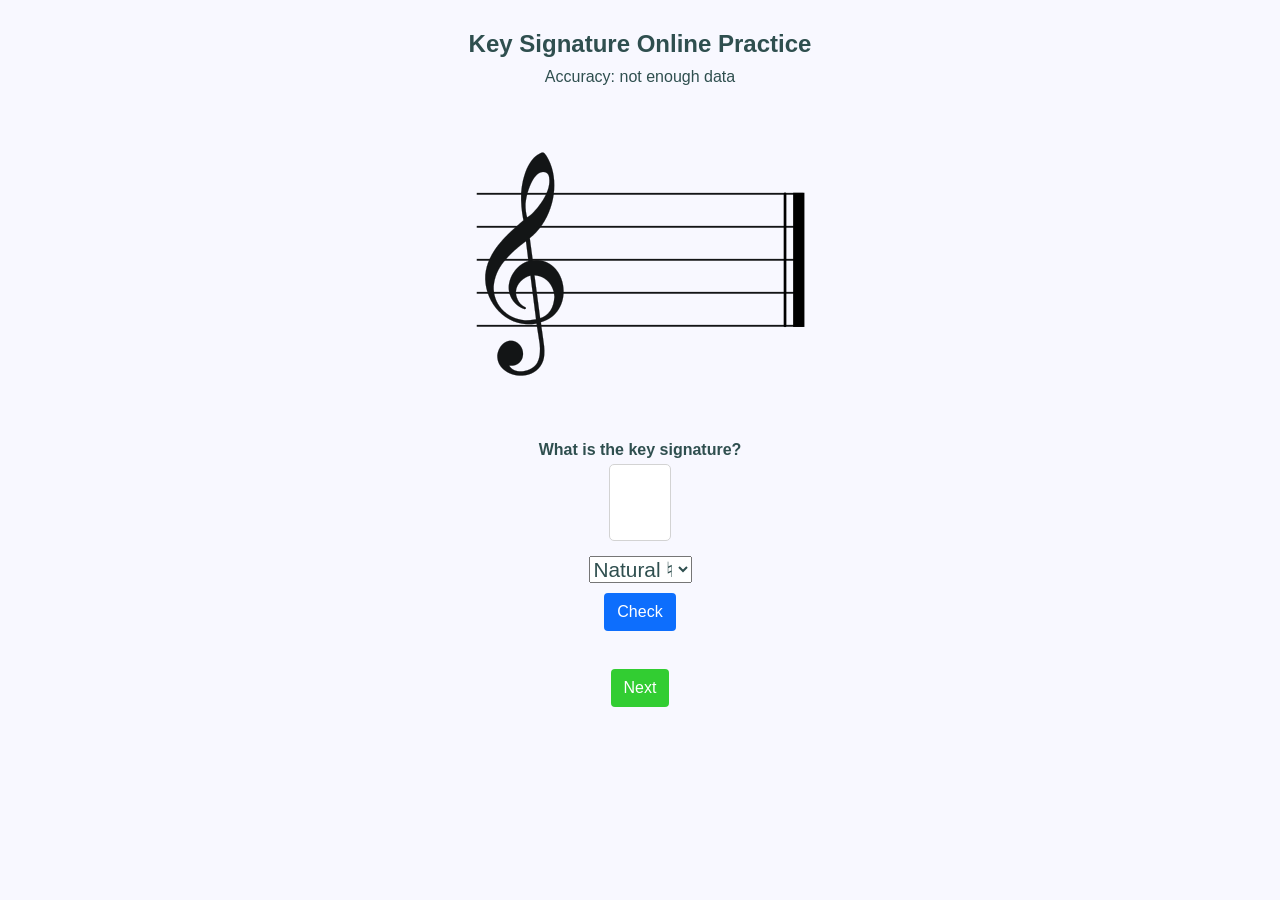
<file: index.html>
<!DOCTYPE html>
<html lang="en">
	<head>
	    <meta charset="UTF-8">
	    <title>Key Signature Practice</title>
	    <link rel="stylesheet" type="text/css" href="style.css">
	</head>
	<body>
	    <h1 id="title" class="text">Key Signature Online Practice</h1>
	    <p id="accuracy">Accuracy: not enough data</p>

	    <img id="keysignature" src="Data/C_Major.png" alt="There should be an image of a key signature here"></img>
	    <div>
	    	<p class="text">What is the key signature?</p>
	    	<input type="text" id="guess" class="input" autocomplete="off" minlength="1" maxlength="1"/>
	    </div>
	    <select class="dropdown" id="accidental" name="accidentals">
	    	<option class="drop-item" value="">Natural ♮</option>
			<option class="drop-item" value="b">Flat ♭</option>
			<option class="drop-item" value="s">Sharp ♯</option>
		</select>
	    <button id="check" class="button" onclick="check()">Check</button>
	    <p id="answer-message">.</p>
	    <button id="check" class="button" onclick="next()" style="background-color:limegreen;">Next</button>

		<script src="index.js"></script>
	</body>
</html>
</file>
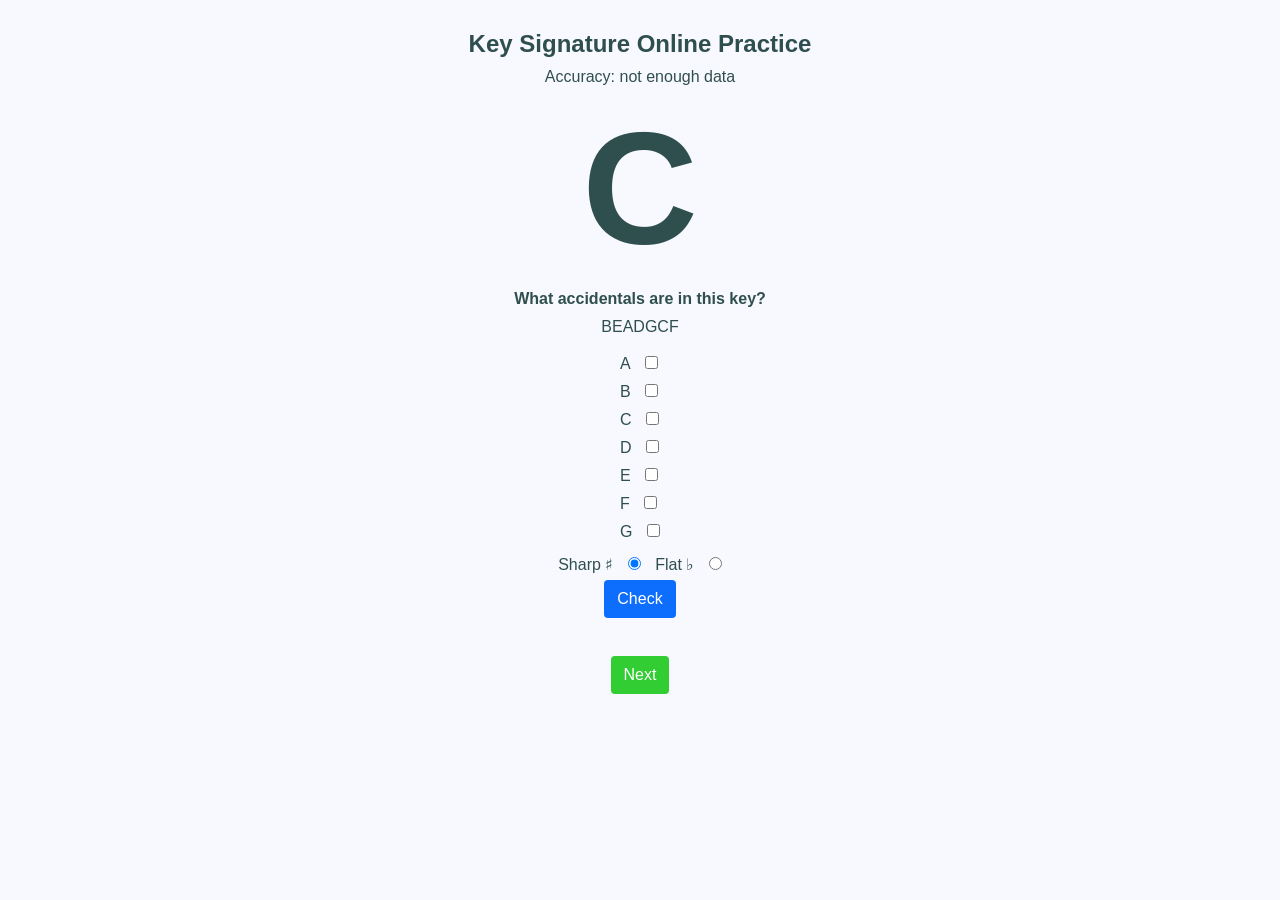
<file: invert.html>
<!DOCTYPE html>
<html lang="en">
	<head>
	    <meta charset="UTF-8">
	    <title>Key Signature Practice</title>
	    <link rel="stylesheet" type="text/css" href="style.css">
	</head>
	<body>
	    <h1 id="title" class="text">Key Signature Online Practice</h1>
	    <p id="accuracy">Accuracy: not enough data</p>

	    <h2 id="key">C</h2>
	    <p class="text">What accidentals are in this key?</p>
	    <p>BEADGCF</p>
	    <div>
			<div>
			  	<span class="center">A</span>
			    <input class="center" type="checkbox" name="ac" id="A-checkbox">
			</div>
		  
			<div>
				<span class="center">B</span>
				<input class="center" type="checkbox" name="ac" id="B-checkbox">
			</div>

			<div>
				<span class="center">C</span>
				<input class="center" type="checkbox" name="ac" id="C-checkbox">
			</div>

			<div>
				<span class="center">D</span>
				<input class="center" type="checkbox" name="ac" id="D-checkbox">
			</div>

			<div>
				<span class="center">E</span>
				<input class="center" type="checkbox" name="ac" id="E-checkbox">
			</div>

			<div>
				<span class="center">F</span>
				<input class="center" type="checkbox" name="ac" id="F-checkbox">
			</div>

			<div>
				<span class="center">G</span>
				<input class="center" type="checkbox" name="ac" id="G-checkbox">
			</div>
		</div>	 

		<form>
			<label for="s">Sharp ♯</label>
			<input type="radio" id="sharp-input" name="halfstep" value="s" checked="true">
			<label for="b">Flat ♭</label>
			<input type="radio" id="flat-input" name="halfstep" value="b">
		</form>

		<button id="check" class="button" onclick="check2()">Check</button>  
	    <p id="answer-message">.</p>
	    <button id="next" class="button" onclick="next2()" style="background-color:limegreen;">Next</button>

		<script src="index.js"></script>
	</body>
</html>
</file>
<file: style.css>
* {
	margin: 5px;
	font-family: Arial, Helvetica, sans-serif;
	color: darkslategray;
}

body {
	padding: 15px;
	display: flex;
	flex-direction: column;
	justify-content: center;
	align-items: center;
	background: ghostwhite;
}

.input {
	width: 1.5ch;
	display: block;
	margin-left: auto;
	margin-right: auto;
	background: white;
	text-align: center; 
	padding: 10px;
	border: 1px solid lightgray;
	font-size: 300%;
	border-radius: 5px;
}

.dropdown {
	position: relative;
	display: inline-block;
	font-size: 130%;
}

.drop-item {
	padding: 5px;
}

.text {
	font-weight: bold;
}

#title {
	font-size: 150%;
}

h2 {
	font-size: 1000%;
}

.button {
    cursor: pointer;
    outline: 0;
    color: #fff;
    background-color: #0d6efd;
    border-color: #0d6efd;
    display: inline-block;
    font-weight: 400;
    line-height: 1.5;
    text-align: center;
    border: 1px solid transparent;
    padding: 6px 12px;
    font-size: 16px;
    border-radius: .25rem;
    transition: color .15s ease-in-out,background-color .15s ease-in-out,border-color .15s ease-in-out,box-shadow .15s ease-in-out;
}

.button:hover {
    color: #fff;
    background-color: #0b5ed7;
    border-color: #0a58ca;
}

#answer-message {
	color: ghostwhite;
}

.center {
	text-align: center;
}

label {
	width: 50%;
}

form {
	display: inline-block;
	margin: auto;
}
</file>
